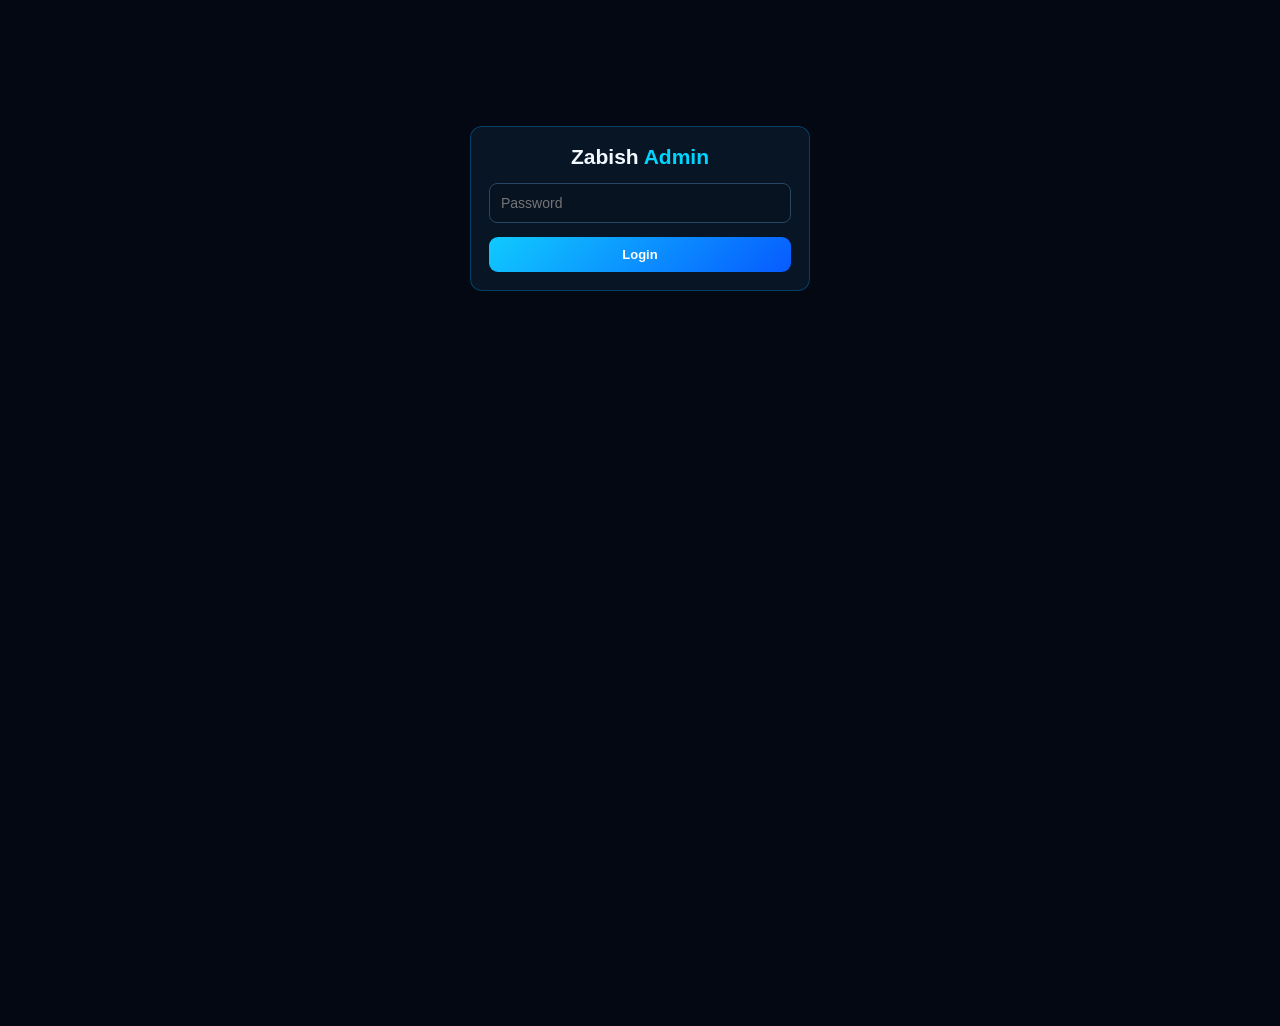
<file: admin.html>
<!DOCTYPE html>
<html lang="en">
<head>
<meta charset="UTF-8">
<meta name="viewport" content="width=device-width, initial-scale=1">
<meta name="robots" content="noindex">
<title>Zabish Admin Panel</title>
<style>
:root{--bg:#030812;--panel:#081525;--panel2:#0a1b2e;--blue:#078bff;--cyan:#00d5ff;--text:#f2f8ff;--muted:#9cb1c9;--border:rgba(0,163,255,.3);--red:#c42b45;--green:#1fb872;--amber:#e8a317}
*{box-sizing:border-box;margin:0;padding:0}
body{background:var(--bg);color:var(--text);font-family:Inter,Arial,sans-serif;font-size:14px;min-height:100vh}
button,input,select,textarea{font:inherit}
button{cursor:pointer}
:focus-visible{outline:2px solid var(--cyan);outline-offset:2px}
.hide{display:none!important}
/* layout */
.side{position:fixed;left:0;top:0;bottom:0;width:240px;background:#02060d;border-right:1px solid var(--border);display:flex;flex-direction:column;padding:20px 14px;z-index:5}
.brand{display:flex;align-items:center;gap:10px;font-weight:700;letter-spacing:3px;font-size:16px;padding:0 8px 22px}
.brand i{width:34px;height:34px;display:grid;place-items:center;border-radius:8px;background:linear-gradient(135deg,#5ceaff,#075bff);color:#00101f;font-style:italic;font-weight:900;font-size:20px;letter-spacing:0}
.brand small{display:block;font-size:9px;letter-spacing:4px;color:var(--cyan)}
.nav button{display:flex;align-items:center;gap:10px;width:100%;text-align:left;background:none;border:0;color:var(--muted);padding:11px 12px;border-radius:9px;margin-bottom:4px;font-weight:600}
.nav button:hover{background:#0a2037;color:#fff}
.nav button.on{background:linear-gradient(90deg,#0a2f5e,#08203c);color:var(--cyan);box-shadow:inset 3px 0 var(--cyan)}
.nav .cnt{margin-left:auto;background:#0a2a52;border-radius:20px;font-size:11px;padding:1px 8px;color:#cfe6ff}
.nav h6{font-size:10px;letter-spacing:2px;color:#5f7794;margin:16px 12px 8px}
.side .foot{margin-top:auto;display:grid;gap:7px}
.main{margin-left:240px;padding:26px 32px 50px}
.head{display:flex;justify-content:space-between;align-items:center;gap:14px;flex-wrap:wrap;margin-bottom:22px}
.head h1{font-size:24px}.head p{color:var(--muted);font-size:13px;margin-top:3px}
/* controls */
.btn{background:linear-gradient(135deg,#10caff,#075bff);color:#fff;border:0;padding:10px 18px;border-radius:9px;font-weight:700;font-size:13px}
.btn:hover{filter:brightness(1.15)}
.btn.ghost{background:#0a2037;border:1px solid var(--border)}
.btn.red{background:var(--red)}
.btn.sm{padding:6px 12px;font-size:12px}
a.btn{text-decoration:none;display:inline-block;text-align:center}
.stats{display:grid;grid-template-columns:repeat(4,1fr);gap:14px;margin-bottom:22px}
.stat{background:var(--panel);border:1px solid var(--border);border-radius:12px;padding:16px}
.stat span{font-size:12px;color:var(--muted)}
.stat b{display:block;font-size:26px;margin-top:6px}
.stat.warn b{color:var(--amber)}
.card{background:var(--panel);border:1px solid var(--border);border-radius:12px;padding:18px}
.tools{display:flex;gap:10px;margin-bottom:14px;flex-wrap:wrap}
.tools input,.tools select{background:#071321;border:1px solid #284661;color:#fff;padding:10px 12px;border-radius:9px}
.tools input{flex:1;min-width:180px}
/* table */
.tw{overflow-x:auto}
table{width:100%;border-collapse:collapse;min-width:680px}
th{text-align:left;font-size:11px;letter-spacing:1px;color:var(--muted);padding:10px;border-bottom:1px solid var(--border);font-weight:600}
td{padding:11px 10px;border-bottom:1px solid #12294400;border-bottom:1px solid #112a44;vertical-align:middle}
tr:hover td{background:#0a1b2e}
.pi{display:flex;align-items:center;gap:12px}
.pi img{width:52px;height:52px;border-radius:8px;object-fit:cover;background:#071321}
.pi b{display:block;font-size:13px}.pi small{color:var(--muted)}
.price b{color:var(--cyan)}.price s{color:#71869d;font-size:11px;margin-left:5px}
.pill{display:inline-block;font-size:11px;padding:2px 9px;border-radius:20px;font-weight:600}
.pill.ok{background:#0c3b2a;color:#4be29c}.pill.low{background:#47330a;color:#ffc24a}.pill.out{background:#4a1220;color:#ff7790}
.pill.off{background:#16283b;color:#9cb1c9}
.pill.disc{background:#0a2a52;color:#7cc4ff;margin-left:6px}
.acts{display:flex;gap:6px}
.empty{text-align:center;color:var(--muted);padding:40px 10px}
/* dashboard */
.two{display:grid;grid-template-columns:1fr 1fr;gap:18px;margin-bottom:22px}
.cat{background:linear-gradient(145deg,#0b2845,#06111e);border:1px solid var(--border);border-radius:14px;padding:22px}
.cat h2{font-size:19px;margin-bottom:4px}.cat p{color:var(--muted);font-size:13px;margin-bottom:16px}
.cat .row{display:flex;gap:26px;margin-bottom:18px}.cat .row b{display:block;font-size:22px}.cat .row span{font-size:12px;color:var(--muted)}
.low-list li{display:flex;justify-content:space-between;padding:9px 0;border-bottom:1px solid #112a44;list-style:none}
/* modal */
dialog{margin:auto;width:min(680px,95vw);max-height:92vh;background:var(--panel);color:var(--text);border:1px solid var(--border);border-radius:14px;padding:0;overflow:auto}
dialog::backdrop{background:#000b}
.mh{display:flex;justify-content:space-between;align-items:center;padding:18px 22px;border-bottom:1px solid var(--border);position:sticky;top:0;background:var(--panel);z-index:1}
.mh h2{font-size:18px}
.x{background:none;border:0;color:#fff;font-size:26px}
.mb{padding:18px 22px}
.grid2{display:grid;grid-template-columns:1fr 1fr;gap:12px}
label{display:block;font-size:12px;color:var(--muted);margin:12px 0 4px}
.mb input,.mb select,.mb textarea{width:100%;background:#071321;border:1px solid #284661;color:#fff;padding:10px;border-radius:8px}
.mb textarea{resize:vertical;min-height:70px}
.chips{display:flex;gap:8px;flex-wrap:wrap}
.chips label{display:flex;align-items:center;gap:6px;margin:0;padding:7px 12px;border:1px solid #284661;border-radius:8px;color:#fff;cursor:pointer}
.chips input{width:auto}
.prev{width:100%;height:190px;object-fit:cover;border-radius:10px;border:1px dashed #284661;background:#071321;margin-top:8px;display:block}
.mf{display:flex;justify-content:flex-end;gap:10px;padding:16px 22px;border-top:1px solid var(--border);position:sticky;bottom:0;background:var(--panel)}
.hgrid{display:grid;grid-template-columns:repeat(auto-fill,minmax(170px,1fr));gap:14px}
.hbox{background:#0a1b2e;border:1px solid #17446a;border-radius:10px;padding:10px;display:grid;gap:8px;align-content:start}
.hbox img,.hn{width:100%;height:110px;object-fit:cover;border-radius:8px;background:#071321}
.hn{display:grid;place-items:center;color:var(--muted);font-size:12px}
.hl{font-weight:600;font-size:13px}.hbox input{font-size:11px;width:100%}
/* login + toast */
.login{max-width:340px;margin:14vh auto;text-align:center}
.login input{width:100%;background:#071321;border:1px solid #284661;color:#fff;padding:11px;border-radius:8px;margin:14px 0}
.toast{position:fixed;bottom:22px;left:50%;transform:translate(-50%,20px);opacity:0;pointer-events:none;background:#0b2944;border:1px solid var(--cyan);padding:11px 18px;border-radius:10px;transition:.25s;font-size:13px;z-index:99}
.toast.show{opacity:1;transform:translate(-50%,0)}
@media(max-width:900px){
 .side{position:static;width:auto;flex-direction:row;flex-wrap:wrap;align-items:center;padding:12px;gap:8px}
 .brand{padding:0 8px 0 0}.nav{display:flex;gap:4px;flex-wrap:wrap}.nav h6{display:none}.nav button{width:auto;margin:0}
 .side .foot{margin:0 0 0 auto;display:flex}
 .main{margin:0;padding:18px 14px 40px}
 .stats,.two,.grid2{grid-template-columns:1fr 1fr}
}
@media(max-width:560px){.stats,.two,.grid2{grid-template-columns:1fr}}
</style>
</head>
<body>

<div class="login card" id="login">
  <h2>Zabish <span style="color:var(--cyan)">Admin</span></h2>
  <input type="password" id="pw" placeholder="Password" autocomplete="current-password" aria-label="Password">
  <button class="btn" id="loginBtn" style="width:100%">Login</button>
</div>

<div id="app" class="hide">
  <aside class="side">
    <div class="brand"><i>Z</i><div>ZABISH<small>ADMIN</small></div></div>
    <nav class="nav" id="nav">
      <button data-v="dash" class="on">▦ Dashboard</button>
      <h6>CATEGORIES</h6>
      <button data-v="beauty">✂ Beauty Tools <span class="cnt" id="c-beauty">0</span></button>
      <button data-v="fashion">👔 Men's Clothing <span class="cnt" id="c-fashion">0</span></button>
      <h6>HOME PAGE</h6>
      <button data-v="home">🖼 Home Pictures</button>
    </nav>
    <div class="foot">
      <a class="btn ghost sm" href="index.html" target="_blank">View Store ↗</a>
      <button class="btn ghost sm" id="exportBtn">Export backup</button>
      <button class="btn ghost sm" id="importBtn">Import backup</button>
      <input type="file" id="importFile" accept=".json" class="hide">
      <button class="btn ghost sm" id="sampleBtn">Load sample products</button>
      <button class="btn red sm" id="logoutBtn">Logout</button>
    </div>
  </aside>
  <main class="main" id="view"></main>
</div>

<dialog id="dlg"><form id="form" method="dialog"></form></dialog>
<div class="toast" id="toast" role="status"></div>

<script>
/* ===== SETTINGS ===== */
const ADMIN_PASSWORD="zabish123";   // apna password yahan badlein
const KEY="zabish_products";        // store page isi key se products parhta hai
const LOW=5;                        // is se kam stock = "Low stock"

const CFG={
 beauty:{label:"Beauty Tools",sub:"Scissors, tweezers, clippers, nippers aur manicure sets",
  types:["Hair Scissors","Tweezers","Nail Clippers","Cuticle Nippers","Manicure Sets","Other"],
  detail:"Material",ph:"e.g. Stainless Steel",sizes:null},
 fashion:{label:"Men's Clothing",sub:"Jackets, hoodies, trousers, shirts aur t-shirts",
  types:["Leather Jackets","Hoodies","Trousers","Shirts","T-Shirts","Other"],
  detail:"Fabric",ph:"e.g. Cotton Blend",sizes:["S","M","L","XL","XXL"]}
};
const U="https://images.unsplash.com/";
const SAMPLE=[
 [1,"Professional Hair Scissors","Stainless Steel",19.99,24.99,"beauty","Hair Scissors","photo-1596462502278-27bfdc403348"],
 [2,"Precision Tweezers Set","Stainless Steel",12.99,16.99,"beauty","Tweezers","photo-1522335789203-aabd1fc54bc9"],
 [3,"Nail Clipper Set","Stainless Steel",14.99,19.99,"beauty","Nail Clippers","photo-1604654894610-df63bc536371"],
 [4,"Cuticle Nipper","Precision Grooming Tool",16.99,21.99,"beauty","Cuticle Nippers","photo-1632345031435-8727f6897d53"],
 [5,"Manicure Tool Set","Grooming Essentials",19.99,26.99,"beauty","Manicure Sets","photo-1610992015732-2449b76344bc"],
 [7,"Men's Leather Jacket","Leather Style",89.99,129.99,"fashion","Leather Jackets","photo-1551028719-00167b16eac5"],
 [8,"Everyday Hoodie","Cotton Blend",39.99,54.99,"fashion","Hoodies","photo-1556821840-3a63f95609a7"],
 [9,"Cargo Trousers","Comfort Fit",34.99,44.99,"fashion","Trousers","photo-1473966968600-fa801b869a1a"],
 [10,"Men's Classic Shirt","Smart Casual",29.99,44.99,"fashion","Shirts","photo-1603252109303-2751441dd157"],
 [12,"Essential T-Shirt","Cotton Style",19.99,24.99,"fashion","T-Shirts","photo-1521572163474-6864f9cf17ab"]
].map(a=>({id:a[0],name:a[1],material:a[2],price:a[3],old:a[4],cat:a[5],type:a[6],stock:20,desc:"",sizes:a[5]==="fashion"?["M","L","XL"]:[],color:"",image:`${U}${a[7]}?auto=format&fit=crop&w=600&q=85`}));

const $=id=>document.getElementById(id);
const esc=s=>String(s??"").replace(/[&<>"]/g,c=>({"&":"&amp;","<":"&lt;",">":"&gt;",'"':"&quot;"}[c]));
const money=n=>"$"+Number(n).toFixed(2);
let products=[],view="dash",img="";

/* ===== STORAGE ===== */
function load(){try{const s=JSON.parse(localStorage.getItem(KEY));products=Array.isArray(s)?s:[]}catch(e){products=[]}}
function save(){try{localStorage.setItem(KEY,JSON.stringify(products));return true}catch(e){toast("Storage full! Chhoti pictures use karein ya purane products delete karein.");return false}}
function toast(m){const t=$("toast");t.textContent=m;t.classList.add("show");clearTimeout(toast.t);toast.t=setTimeout(()=>t.classList.remove("show"),2800)}

/* ===== LOGIN ===== */
function enter(){$("login").classList.add("hide");$("app").classList.remove("hide");load();go("dash")}

$("loginBtn").onclick=()=>{if($("pw").value===ADMIN_PASSWORD){sessionStorage.setItem("zabish_admin","1");enter()}else toast("Wrong password")};
$("pw").onkeydown=e=>{if(e.key==="Enter")$("loginBtn").click()};
$("logoutBtn").onclick=()=>{sessionStorage.removeItem("zabish_admin");location.reload()};

/* ===== NAV ===== */
function go(v){
 view=v;
 document.querySelectorAll("#nav button").forEach(b=>b.classList.toggle("on",b.dataset.v===v));
 $("c-beauty").textContent=products.filter(p=>p.cat==="beauty").length;
 $("c-fashion").textContent=products.filter(p=>p.cat==="fashion").length;
 v==="dash"?renderDash():v==="home"?renderHome():renderCat(v);
}
$("nav").onclick=e=>{const b=e.target.closest("button[data-v]");if(b)go(b.dataset.v)};

/* ===== HELPERS ===== */
const inCat=c=>products.filter(p=>p.cat===c);
const stk=n=>n<=0?'<span class="pill out">Out of stock</span>':n<=LOW?`<span class="pill low">Low · ${n}</span>`:`<span class="pill ok">${n} in stock</span>`;
const off=p=>p.old>p.price?Math.round((1-p.price/p.old)*100):0;
function stats(c){const l=inCat(c);return{n:l.length,units:l.reduce((s,p)=>s+(+p.stock||0),0),low:l.filter(p=>(+p.stock||0)<=LOW).length,avg:l.length?l.reduce((s,p)=>s+p.price,0)/l.length:0}}

/* ===== DASHBOARD ===== */
function renderDash(){
 const low=products.filter(p=>(+p.stock||0)<=LOW);
 $("view").innerHTML=`
 <div class="head"><div><h1>Dashboard</h1><p>Aapke store ka overview</p></div></div>
 <div class="two">${["beauty","fashion"].map(c=>{const s=stats(c);return`
  <div class="cat"><h2>${CFG[c].label}</h2><p>${CFG[c].sub}</p>
   <div class="row"><div><b>${s.n}</b><span>Products</span></div><div><b>${s.units}</b><span>Units in stock</span></div><div><b>${s.low}</b><span>Low stock</span></div></div>
   <button class="btn" data-open="${c}">Manage ${CFG[c].label} →</button></div>`}).join("")}</div>
 <div class="card"><h2 style="font-size:16px;margin-bottom:8px">Low / out of stock</h2>
  ${low.length?`<ul class="low-list">${low.map(p=>`<li><span>${esc(p.name)} <small style="color:var(--muted)">· ${CFG[p.cat]?.label||""}</small></span>${stk(+p.stock||0)}</li>`).join("")}</ul>`:'<p class="empty">Sab products ka stock theek hai ✓</p>'}</div>`;
}
$("view").onclick=e=>{
 const o=e.target.closest("[data-open]");if(o)return go(o.dataset.open);
 const ed=e.target.closest("[data-edit]");if(ed)return openForm(view,Number(ed.dataset.edit));
 const del=e.target.closest("[data-del]");
 if(del&&confirm("Is product ko delete karna hai?")){products=products.filter(p=>p.id!==Number(del.dataset.del));save();go(view);toast("Product deleted")}
 if(e.target.closest("#addBtn"))openForm(view);
};

/* ===== CATEGORY PAGE ===== */
let q="",tf="all";
function renderCat(c){
 const k=CFG[c],s=stats(c);q="";tf="all";
 $("view").innerHTML=`
 <div class="head"><div><h1>${k.label}</h1><p>${k.sub}</p></div><button class="btn" id="addBtn">+ Add ${c==="beauty"?"beauty product":"clothing item"}</button></div>
 <div class="stats">
  <div class="stat"><span>Total products</span><b>${s.n}</b></div>
  <div class="stat"><span>Units in stock</span><b>${s.units}</b></div>
  <div class="stat ${s.low?"warn":""}"><span>Low / out of stock</span><b>${s.low}</b></div>
  <div class="stat"><span>Average price</span><b>${money(s.avg)}</b></div></div>
 <div class="card"><div class="tools">
  <input id="q" placeholder="Search ${k.label.toLowerCase()}..." aria-label="Search">
  <select id="tf" aria-label="Type"><option value="all">All types</option>${k.types.map(t=>`<option>${t}</option>`).join("")}</select></div>
  <div class="tw"><table><thead><tr><th>PRODUCT</th><th>${k.detail.toUpperCase()}</th><th>PRICE</th><th>STOCK</th><th></th></tr></thead><tbody id="tb"></tbody></table></div></div>`;
 $("q").oninput=e=>{q=e.target.value.toLowerCase();rows(c)};
 $("tf").onchange=e=>{tf=e.target.value;rows(c)};
 rows(c);
}
function rows(c){
 const l=inCat(c).filter(p=>(tf==="all"||p.type===tf)&&(p.name+" "+(p.material||"")+" "+(p.type||"")).toLowerCase().includes(q));
 $("tb").innerHTML=l.length?l.map(p=>`<tr>
  <td><div class="pi"><img src="${esc(p.image)}" alt=""><div><b>${esc(p.name)}</b><small>${esc(p.type||"")}${p.sizes?.length?" · "+p.sizes.join(", "):""}${p.color?" · "+esc(p.color):""}</small></div></div></td>
  <td>${esc(p.material)}</td>
  <td class="price"><b>${money(p.price)}</b>${p.old>p.price?`<s>${money(p.old)}</s><span class="pill disc">-${off(p)}%</span>`:""}</td>
  <td>${stk(+p.stock||0)}</td>
  <td><div class="acts"><button class="btn sm" data-edit="${p.id}">Edit</button><button class="btn sm red" data-del="${p.id}">Delete</button></div></td></tr>`).join("")
  :`<tr><td colspan="5" class="empty">Koi product nahi mila. Upar "Add" button se naya product shamil karein.</td></tr>`;
}

/* ===== ADD / EDIT FORM ===== */
function openForm(c,id){
 const k=CFG[c],p=id?products.find(x=>x.id===id):{};
 img=p.image||"";
 $("form").innerHTML=`
 <div class="mh"><h2>${id?"Edit":"Add"} ${c==="beauty"?"beauty product":"clothing item"}</h2><button class="x" type="button" id="xBtn" aria-label="Close">×</button></div>
 <div class="mb">
  <input type="hidden" id="f-id" value="${id||""}">
  <label for="f-name">Product name</label><input id="f-name" required value="${esc(p.name)}" placeholder="${c==="beauty"?"e.g. Professional Hair Scissors":"e.g. Men's Leather Jacket"}">
  <div class="grid2">
   <div><label for="f-type">Type</label><select id="f-type">${k.types.map(t=>`<option ${p.type===t?"selected":""}>${t}</option>`).join("")}</select></div>
   <div><label for="f-mat">${k.detail}</label><input id="f-mat" value="${esc(p.material)}" placeholder="${k.ph}"></div>
   <div><label for="f-price">Price ($)</label><input id="f-price" type="number" step="0.01" min="0" required value="${p.price??""}"></div>
   <div><label for="f-old">Old price ($) <small>(discount ke liye)</small></label><input id="f-old" type="number" step="0.01" min="0" value="${p.old??""}"></div>
   <div><label for="f-stock">Stock quantity</label><input id="f-stock" type="number" min="0" required value="${p.stock??10}"></div>
   ${k.sizes?`<div><label for="f-color">Color</label><input id="f-color" value="${esc(p.color)}" placeholder="e.g. Black"></div>`:""}
  </div>
  ${k.sizes?`<label>Available sizes</label><div class="chips">${k.sizes.map(z=>`<label><input type="checkbox" name="sz" value="${z}" ${(p.sizes||[]).includes(z)?"checked":""}>${z}</label>`).join("")}</div>`:""}
  <label for="f-desc">Description</label><textarea id="f-desc" placeholder="Short product details...">${esc(p.desc)}</textarea>
  <label for="f-file">Product picture (upload)</label><input id="f-file" type="file" accept="image/*">
  <label for="f-url">...ya image link (URL)</label><input id="f-url" value="${p.image&&!p.image.startsWith("data:")?esc(p.image):""}" placeholder="https://...">
  <img class="prev" id="prev" alt="Preview" ${img?`src="${esc(img)}"`:'style="visibility:hidden"'}>
 </div>
 <div class="mf"><button class="btn ghost" type="button" id="cancelBtn">Cancel</button><button class="btn" type="submit">${id?"Update product":"Save product"}</button></div>`;
 $("xBtn").onclick=$("cancelBtn").onclick=()=>$("dlg").close();
 $("f-file").onchange=e=>resize(e.target.files[0]);
 $("f-url").oninput=e=>{const v=e.target.value.trim();if(v){setImg(v);$("f-file").value=""}};
 $("form").onsubmit=ev=>{ev.preventDefault();submit(c)};
 $("dlg").showModal();
}
function setImg(s){img=s;const p=$("prev");p.src=s||"";p.style.visibility=s?"visible":"hidden"}
function resize(f){
 if(!f)return;const r=new FileReader();
 r.onload=()=>{const im=new Image();im.onload=()=>{
  const s=Math.min(1,700/Math.max(im.width,im.height)),cv=document.createElement("canvas");
  cv.width=im.width*s;cv.height=im.height*s;cv.getContext("2d").drawImage(im,0,0,cv.width,cv.height);
  setImg(cv.toDataURL("image/jpeg",.8));$("f-url").value="";
 };im.src=r.result};r.readAsDataURL(f);
}
function submit(c){
 if(!img){toast("Pehle product ki picture add karein");return}
 const price=parseFloat($("f-price").value),old=parseFloat($("f-old").value);
 const d={cat:c,name:$("f-name").value.trim(),type:$("f-type").value,material:$("f-mat").value.trim(),
  price,old:isNaN(old)?price:old,stock:parseInt($("f-stock").value)||0,desc:$("f-desc").value.trim(),
  sizes:[...document.querySelectorAll('input[name="sz"]:checked')].map(x=>x.value),
  color:$("f-color")?$("f-color").value.trim():"",image:img};
 const id=Number($("f-id").value),bk=JSON.stringify(products);
 id?products=products.map(p=>p.id===id?{...p,...d}:p):products.push({id:Date.now(),...d});
 if(save()){$("dlg").close();toast(id?"Product updated":"Product added");go(c)}else products=JSON.parse(bk);
}

/* ===== HOME PICTURES (hero + category boxes) ===== */
const HOMEKEY="zabish_home";
const TILES={
 beauty:[["hair scissors","Hair Scissors"],["tweezers","Tweezers"],["nail clippers","Nail Clippers"],["cuticle nippers","Cuticle Tools"],["manicure set","Manicure Sets"]],
 fashion:[["leather jacket","Leather Jackets"],["hoodie","Hoodies"],["trousers","Trousers"],["shirt","Shirts"],["t shirt","T-Shirts"]]
};
function getHome(){try{return JSON.parse(localStorage.getItem(HOMEKEY))||{}}catch(e){return{}}}
function setHome(h){try{localStorage.setItem(HOMEKEY,JSON.stringify(h));return true}catch(e){toast("Storage full! Chhoti pictures use karein.");return false}}
function shrink(file,max,cb){
 const r=new FileReader();
 r.onload=()=>{const im=new Image();im.onload=()=>{
  const s=Math.min(1,max/Math.max(im.width,im.height)),cv=document.createElement("canvas");
  cv.width=im.width*s;cv.height=im.height*s;cv.getContext("2d").drawImage(im,0,0,cv.width,cv.height);
  cb(cv.toDataURL("image/jpeg",.8));
 };im.src=r.result};r.readAsDataURL(file);
}
function renderHome(){
 const h=getHome();
 const box=(k,l)=>`<div class="hbox"><div class="hl">${l}</div>${h[k]?`<img src="${esc(h[k])}" alt="">`:'<div class="hn">Default picture</div>'}
  <input type="file" accept="image/*" data-hk="${k}" aria-label="${l} picture"><button class="btn ghost sm" data-hr="${k}">Reset to default</button></div>`;
 $("view").innerHTML=`
 <div class="head"><div><h1>Home Pictures</h1><p>Home page ke upar wale banner aur category boxes ki pictures yahan se badlein</p></div></div>
 <div class="card"><h2>Hero banner (sab se upar)</h2><div class="hgrid">${box("hero-beauty","Beauty Tools banner")}${box("hero-fashion","Men's Clothing banner")}</div></div>
 <div class="card"><h2>Beauty Tools boxes</h2><div class="hgrid">${TILES.beauty.map(t=>box(t[0],t[1])).join("")}</div></div>
 <div class="card"><h2>Men's Clothing boxes</h2><div class="hgrid">${TILES.fashion.map(t=>box(t[0],t[1])).join("")}</div></div>`;
 $("view").querySelectorAll("[data-hk]").forEach(inp=>inp.onchange=()=>{
  const f=inp.files[0];if(!f)return;const k=inp.dataset.hk;
  shrink(f,k.startsWith("hero")?1000:400,d=>{const x=getHome();x[k]=d;if(setHome(x)){toast("Picture saved");renderHome()}});
 });
 $("view").querySelectorAll("[data-hr]").forEach(b=>b.onclick=()=>{const x=getHome();delete x[b.dataset.hr];setHome(x);toast("Default picture wapas aa gayi");renderHome()});
}

/* ===== BACKUP / SAMPLE ===== */
$("exportBtn").onclick=()=>{const a=document.createElement("a");a.href=URL.createObjectURL(new Blob([JSON.stringify(products)],{type:"application/json"}));a.download="zabish-products-backup.json";a.click()};
$("importBtn").onclick=()=>$("importFile").click();
$("importFile").onchange=e=>{const f=e.target.files[0];if(!f)return;const r=new FileReader();
 r.onload=()=>{try{const d=JSON.parse(r.result);if(!Array.isArray(d))throw 0;products=d;save();go(view);toast("Backup imported")}catch(x){toast("Invalid backup file")}};
 r.readAsText(f);e.target.value=""};
$("sampleBtn").onclick=()=>{
 if(products.length&&!confirm("Sample products aapki list mein add ho jayenge. Continue?"))return;
 const ids=new Set(products.map(p=>p.id));SAMPLE.forEach(p=>{if(!ids.has(p.id))products.push(p)});
 save();go(view);toast("Sample products loaded");
};
/* ===== AUTO LOGIN (sab functions ban jane ke baad) ===== */
if(sessionStorage.getItem("zabish_admin")==="1")enter();
</script>
</body>
</html>
</file>
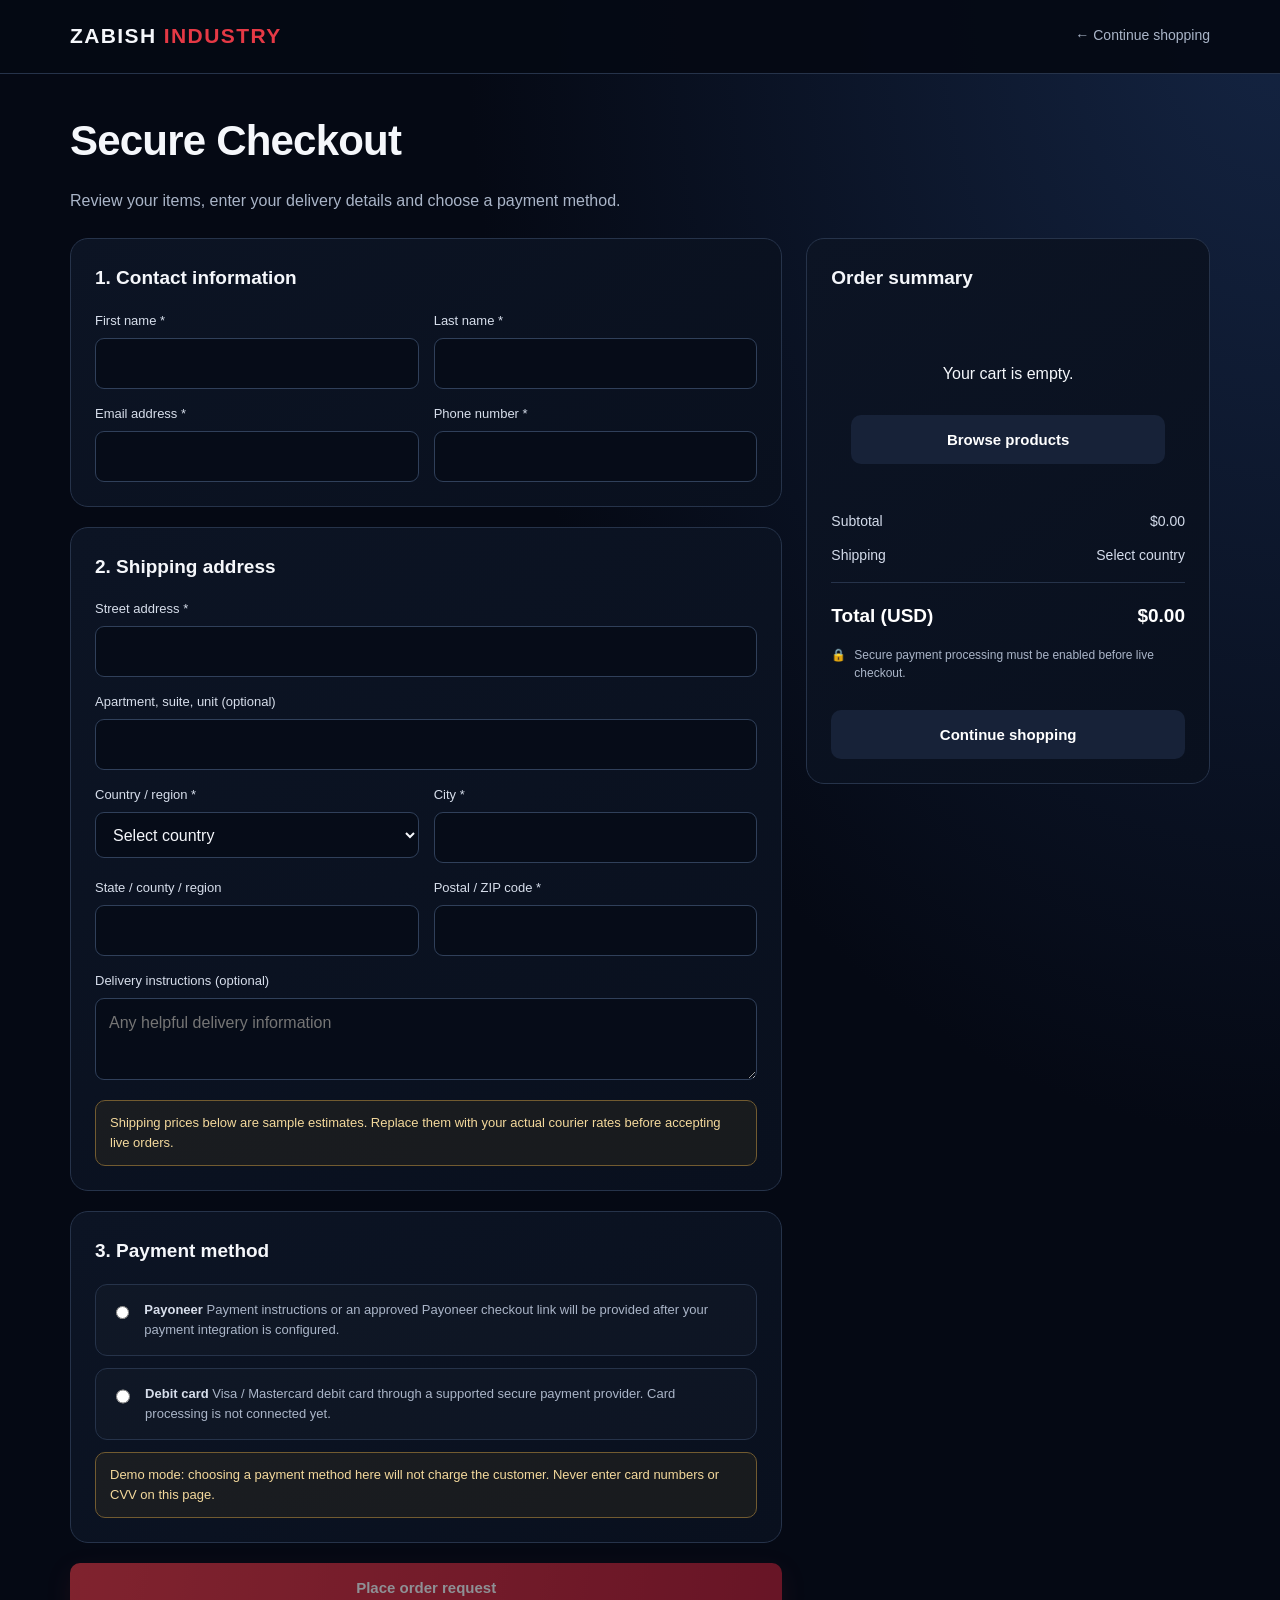
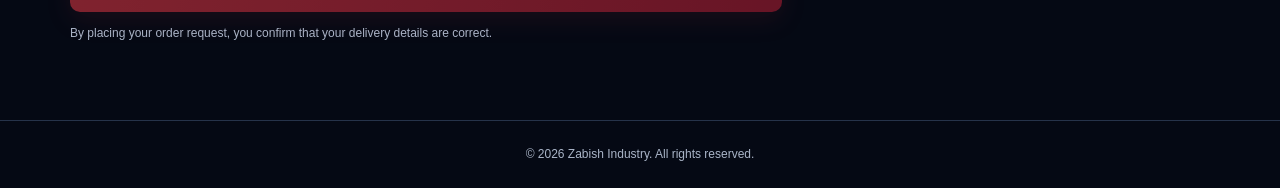
<file: checkout.html>
<!DOCTYPE html>
<html lang="en">
<head>
  <meta charset="UTF-8">
  <meta name="viewport" content="width=device-width, initial-scale=1.0">
  <meta name="theme-color" content="#050914">
  <title>Secure Checkout | Zabish Industry</title>
  <meta name="description" content="Checkout at Zabish Industry. Review your order and delivery details.">

  <style>
    :root {
      --bg: #050914;
      --panel: #0c1424;
      --panel2: #101c30;
      --text: #f5f7fb;
      --muted: #aab5c8;
      --accent: #e53945;
      --border: #26334a;
      --success: #39d98a;
    }

    * { box-sizing: border-box; }

    body {
      margin: 0;
      background:
        radial-gradient(ellipse at top right, #142442 0, transparent 45%),
        var(--bg);
      color: var(--text);
      font-family: Arial, Helvetica, sans-serif;
      line-height: 1.55;
    }

    a { color: inherit; text-decoration: none; }

    header {
      border-bottom: 1px solid var(--border);
      background: rgba(5, 9, 20, .94);
    }

    .header-inner {
      max-width: 1180px;
      margin: auto;
      padding: 20px;
      display: flex;
      align-items: center;
      justify-content: space-between;
      gap: 15px;
    }

    .brand {
      font-size: 21px;
      font-weight: 900;
      letter-spacing: 1.4px;
    }

    .brand span { color: var(--accent); }

    .back-link { color: var(--muted); font-size: 14px; }

    .container {
      max-width: 1180px;
      margin: auto;
      padding: 34px 20px 65px;
    }

    .intro { margin-bottom: 25px; }

    .intro h1 {
      margin: 0 0 6px;
      font-size: clamp(28px, 5vw, 42px);
      letter-spacing: -.8px;
    }

    .intro p, .muted { color: var(--muted); }

    .layout {
      display: grid;
      grid-template-columns: minmax(0, 1.5fr) minmax(300px, .85fr);
      gap: 24px;
      align-items: start;
    }

    .panel {
      background: linear-gradient(145deg, var(--panel), #09101e);
      border: 1px solid var(--border);
      border-radius: 18px;
      padding: 24px;
      margin-bottom: 20px;
      min-width: 0;
    }

    .panel h2 {
      font-size: 19px;
      margin: 0 0 18px;
    }

    .fields {
      display: grid;
      grid-template-columns: repeat(2, minmax(0, 1fr));
      gap: 15px;
    }

    .field { min-width: 0; }
    .full { grid-column: 1 / -1; }

    label {
      display: block;
      font-size: 13px;
      color: #d7deeb;
      margin-bottom: 7px;
    }

    input, select, textarea {
      width: 100%;
      min-height: 46px;
      padding: 12px 13px;
      background: #060c18;
      border: 1px solid #30405a;
      color: var(--text);
      border-radius: 9px;
      font: inherit;
      outline: none;
    }

    textarea { resize: vertical; min-height: 82px; }

    input:focus, select:focus, textarea:focus {
      border-color: #ed4751;
      box-shadow: 0 0 0 3px rgba(229, 57, 69, .12);
    }

    .payment-option {
      display: flex;
      align-items: flex-start;
      gap: 12px;
      padding: 15px;
      border: 1px solid var(--border);
      border-radius: 12px;
      margin-bottom: 12px;
      cursor: pointer;
      background: rgba(255,255,255,.015);
    }

    .payment-option:has(input:checked) {
      border-color: var(--accent);
      background: rgba(229, 57, 69, .07);
    }

    .payment-option input {
      width: 17px;
      min-height: 17px;
      margin-top: 4px;
      accent-color: var(--accent);
    }

    .payment-title { font-weight: 700; }
    .payment-desc { font-size: 13px; color: var(--muted); margin-top: 3px; }

    .notice {
      padding: 12px 14px;
      border: 1px solid #725b30;
      background: rgba(179, 130, 31, .09);
      color: #f4d99c;
      border-radius: 10px;
      font-size: 13px;
      margin-top: 12px;
    }

    .order-item {
      display: grid;
      grid-template-columns: 76px minmax(0, 1fr);
      gap: 13px;
      padding-bottom: 17px;
      margin-bottom: 17px;
      border-bottom: 1px solid var(--border);
    }

    .order-item img {
      width: 76px;
      height: 88px;
      object-fit: cover;
      background: #172238;
      border-radius: 10px;
    }

    .item-name { font-weight: 700; overflow-wrap: anywhere; }
    .item-meta { color: var(--muted); font-size: 13px; }
    .item-price { margin-top: 5px; font-weight: 700; }

    .summary-line {
      display: flex;
      justify-content: space-between;
      gap: 15px;
      margin: 12px 0;
      color: #d4dceb;
      font-size: 14px;
    }

    .summary-line span:last-child {
      text-align: right;
      overflow-wrap: anywhere;
    }

    .total {
      border-top: 1px solid var(--border);
      margin-top: 16px;
      padding-top: 18px;
      font-size: 19px;
      font-weight: 800;
      color: white;
    }

    .secure-note {
      display: flex;
      gap: 8px;
      color: var(--muted);
      font-size: 12px;
      margin: 15px 0;
    }

    .primary-btn, .secondary-btn {
      display: inline-flex;
      align-items: center;
      justify-content: center;
      width: 100%;
      min-height: 49px;
      border: 0;
      border-radius: 10px;
      padding: 13px 18px;
      font-size: 15px;
      font-weight: 800;
      cursor: pointer;
      text-align: center;
    }

    .primary-btn {
      background: linear-gradient(100deg, #e53945, #b91f35);
      color: white;
      box-shadow: 0 8px 25px rgba(229,57,69,.16);
    }

    .primary-btn:hover { filter: brightness(1.1); }
    .secondary-btn { background: #172238; color: white; margin-top: 12px; }
    .primary-btn:disabled { opacity: .55; cursor: not-allowed; }

    .empty {
      text-align: center;
      padding: 35px 20px;
    }

    .confirmation {
      display: none;
      border: 1px solid #247c54;
      background: rgba(57,217,138,.07);
      border-radius: 16px;
      padding: 25px;
      margin-bottom: 24px;
    }

    .confirmation h2 { color: var(--success); margin-top: 0; }
    .order-id { font-size: 20px; font-weight: 800; overflow-wrap: anywhere; }

    footer {
      border-top: 1px solid var(--border);
      padding: 24px 20px;
      text-align: center;
      color: var(--muted);
      font-size: 12px;
    }

    @media (max-width: 820px) {
      .layout { grid-template-columns: 1fr; }
      .summary-column { order: -1; }
    }

    @media (max-width: 520px) {
      .container { padding: 24px 13px 45px; }
      .panel { padding: 17px; }
      .fields { grid-template-columns: 1fr; }
      .full { grid-column: auto; }
      .header-inner { padding: 16px 13px; }
      .brand { font-size: 17px; }
    }
  </style>
</head>

<body>
  <header>
    <div class="header-inner">
      <a class="brand" href="index.html">ZABISH <span>INDUSTRY</span></a>
      <a class="back-link" href="index.html">← Continue shopping</a>
    </div>
  </header>

  <main class="container">
    <div class="intro">
      <h1>Secure Checkout</h1>
      <p>Review your items, enter your delivery details and choose a payment method.</p>
    </div>

    <section class="confirmation" id="confirmation" aria-live="polite">
      <h2>Order request received</h2>
      <p>Your order request has been created in this browser.</p>
      <div class="order-id" id="confirmationId"></div>
      <p id="confirmationPayment"></p>
      <p class="muted">
        Demo mode: no payment was taken and this order has not been sent to the store.
        Contact the store to confirm fulfilment.
      </p>
      <button class="secondary-btn" type="button" onclick="window.location.href='index.html'">
        Return to shop
      </button>
    </section>

    <div class="layout" id="checkoutLayout">
      <div>
        <form id="checkoutForm">
          <section class="panel">
            <h2>1. Contact information</h2>
            <div class="fields">
              <div class="field">
                <label for="firstName">First name *</label>
                <input id="firstName" name="firstName" autocomplete="given-name" required maxlength="80">
              </div>
              <div class="field">
                <label for="lastName">Last name *</label>
                <input id="lastName" name="lastName" autocomplete="family-name" required maxlength="80">
              </div>
              <div class="field">
                <label for="email">Email address *</label>
                <input id="email" name="email" type="email" autocomplete="email" required maxlength="160">
              </div>
              <div class="field">
                <label for="phone">Phone number *</label>
                <input id="phone" name="phone" type="tel" autocomplete="tel" required maxlength="35">
              </div>
            </div>
          </section>

          <section class="panel">
            <h2>2. Shipping address</h2>
            <div class="fields">
              <div class="field full">
                <label for="address1">Street address *</label>
                <input id="address1" name="address1" autocomplete="address-line1" required maxlength="180">
              </div>
              <div class="field full">
                <label for="address2">Apartment, suite, unit (optional)</label>
                <input id="address2" name="address2" autocomplete="address-line2" maxlength="180">
              </div>
              <div class="field">
                <label for="country">Country / region *</label>
                <select id="country" name="country" autocomplete="country-name" required>
                  <option value="">Select country</option>
                  <option value="GB">United Kingdom</option>
                  <option value="DE">Germany</option>
                  <option value="US">United States</option>
                  <option value="CA">Canada</option>
                  <option value="AU">Australia</option>
                  <option value="FR">France</option>
                  <option value="IT">Italy</option>
                  <option value="ES">Spain</option>
                  <option value="NL">Netherlands</option>
                  <option value="AE">United Arab Emirates</option>
                  <option value="PK">Pakistan</option>
                  <option value="OTHER">Other country</option>
                </select>
              </div>
              <div class="field">
                <label for="city">City *</label>
                <input id="city" name="city" autocomplete="address-level2" required maxlength="100">
              </div>
              <div class="field">
                <label for="region">State / county / region</label>
                <input id="region" name="region" autocomplete="address-level1" maxlength="100">
              </div>
              <div class="field">
                <label for="postal">Postal / ZIP code *</label>
                <input id="postal" name="postal" autocomplete="postal-code" required maxlength="20">
              </div>
              <div class="field full">
                <label for="deliveryNotes">Delivery instructions (optional)</label>
                <textarea id="deliveryNotes" name="deliveryNotes" maxlength="500"
                  placeholder="Any helpful delivery information"></textarea>
              </div>
            </div>
            <div class="notice">
              Shipping prices below are sample estimates. Replace them with your actual courier rates
              before accepting live orders.
            </div>
          </section>

          <section class="panel">
            <h2>3. Payment method</h2>

            <label class="payment-option">
              <input type="radio" name="payment" value="payoneer" required>
              <span>
                <span class="payment-title">Payoneer</span>
                <span class="payment-desc">
                  Payment instructions or an approved Payoneer checkout link will be provided
                  after your payment integration is configured.
                </span>
              </span>
            </label>

            <label class="payment-option">
              <input type="radio" name="payment" value="debit">
              <span>
                <span class="payment-title">Debit card</span>
                <span class="payment-desc">
                  Visa / Mastercard debit card through a supported secure payment provider.
                  Card processing is not connected yet.
                </span>
              </span>
            </label>

            <div class="notice" id="paymentNotice" aria-live="polite">
              Demo mode: choosing a payment method here will not charge the customer.
              Never enter card numbers or CVV on this page.
            </div>
          </section>

          <button class="primary-btn" id="placeOrder" type="submit">
            Place order request
          </button>
          <p class="muted" style="font-size:12px">
            By placing your order request, you confirm that your delivery details are correct.
          </p>
        </form>
      </div>

      <aside class="summary-column">
        <section class="panel">
          <h2>Order summary</h2>
          <div id="orderItems"></div>

          <div class="summary-line">
            <span>Subtotal</span><span id="subtotal">$0.00</span>
          </div>
          <div class="summary-line">
            <span>Shipping</span><span id="shipping">$0.00</span>
          </div>
          <div class="summary-line total">
            <span>Total (USD)</span><span id="total">$0.00</span>
          </div>
          <div class="secure-note">
            <span>🔒</span>
            <span>Secure payment processing must be enabled before live checkout.</span>
          </div>
          <a class="secondary-btn" href="index.html">Continue shopping</a>
        </section>
      </aside>
    </div>
  </main>

  <footer>
    © <span id="year"></span> Zabish Industry. All rights reserved.
  </footer>

  <script>
    "use strict";

    const CART_KEY = "zabish_cart";
    const CATALOG_KEY = "zabish_product_catalog";
    const SELECTED_KEY = "zabish_selected_product";
    const ORDERS_KEY = "zabish_demo_orders";

    // SAMPLE SHIPPING RATES ONLY — update these with real courier quotes.
    const SHIPPING_RATES = {
      GB: 9.99,
      DE: 12.99,
      US: 19.99,
      CA: 19.99,
      AU: 24.99,
      FR: 12.99,
      IT: 14.99,
      ES: 14.99,
      NL: 12.99,
      AE: 17.99,
      PK: 5.99,
      OTHER: 24.99
    };

    const money = amount => new Intl.NumberFormat("en-US", {
      style: "currency",
      currency: "USD"
    }).format(Number(amount) || 0);

    function readJSON(key, fallback) {
      try {
        const raw = localStorage.getItem(key);
        return raw ? JSON.parse(raw) : fallback;
      } catch {
        return fallback;
      }
    }

    function productId(p) {
      return String(p?.id ?? p?.productId ?? "");
    }

    function productName(p) {
      return p?.name ?? p?.title ?? p?.productName ?? "Product";
    }

    function productImage(p) {
      return p?.imageUrl ?? p?.image ?? p?.thumbnail ?? "";
    }

    function productPrice(p) {
      const price = Number(p?.price ?? p?.salePrice ?? p?.amount ?? 0);
      return Number.isFinite(price) && price >= 0 ? price : 0;
    }

    function productQuantity(p) {
      const quantity = Number(p?.quantity ?? p?.qty ?? 1);
      return Number.isInteger(quantity) && quantity > 0
        ? Math.min(quantity, 99)
        : 1;
    }

    function getCart() {
      let cart = readJSON(CART_KEY, []);
      if (!Array.isArray(cart)) cart = [];

      // Support a cart stored as { items: [...] } too.
      if (!Array.isArray(cart) && Array.isArray(cart.items)) {
        cart = cart.items;
      }

      return cart.filter(item => item && typeof item === "object").map(item => ({
        ...item,
        id: productId(item),
        name: productName(item),
        imageUrl: productImage(item),
        price: productPrice(item),
        quantity: productQuantity(item)
      }));
    }

    function getSelectedProduct() {
      const selected = readJSON(SELECTED_KEY, null);
      const catalog = readJSON(CATALOG_KEY, []);
      if (!selected) return null;

      const id = productId(selected);
      if (Array.isArray(catalog)) {
        const match = catalog.find(p => productId(p) === id);
        if (match) return {
          ...match,
          id: productId(match),
          name: productName(match),
          imageUrl: productImage(match),
          price: productPrice(match),
          quantity: 1
        };
      }

      return {
        ...selected,
        id,
        name: productName(selected),
        imageUrl: productImage(selected),
        price: productPrice(selected),
        quantity: 1
      };
    }

    let cart = getCart();

    // If the cart is empty, allow checkout for the selected product.
    if (!cart.length) {
      const selected = getSelectedProduct();
      if (selected) cart = [selected];
    }

    const countrySelect = document.getElementById("country");
    const form = document.getElementById("checkoutForm");
    const notice = document.getElementById("paymentNotice");
    const placeOrderButton = document.getElementById("placeOrder");

    function totals() {
      const subtotal = cart.reduce((sum, item) =>
        sum + item.price * item.quantity, 0);

      const country = countrySelect.value;
      const shipping = cart.length
        ? (SHIPPING_RATES[country] ?? SHIPPING_RATES.OTHER)
        : 0;

      return { subtotal, shipping, total: subtotal + shipping };
    }

    function renderSummary() {
      const itemsEl = document.getElementById("orderItems");

      if (!cart.length) {
        itemsEl.innerHTML = `
          <div class="empty">
            <p>Your cart is empty.</p>
            <a class="secondary-btn" href="index.html">Browse products</a>
          </div>`;
        placeOrderButton.disabled = true;
      } else {
        placeOrderButton.disabled = false;
        itemsEl.innerHTML = cart.map(item => {
          const image = item.imageUrl
            ? `<img src="${escapeAttr(item.imageUrl)}" alt="${escapeAttr(item.name)}">`
            : `<div style="width:76px;height:88px;border-radius:10px;background:#172238;display:grid;place-items:center">Item</div>`;

          return `
            <div class="order-item">
              ${image}
              <div>
                <div class="item-name">${escapeHTML(item.name)}</div>
                <div class="item-meta">Quantity: ${item.quantity}</div>
                <div class="item-price">${money(item.price * item.quantity)}</div>
              </div>
            </div>`;
        }).join("");
      }

      const t = totals();
      document.getElementById("subtotal").textContent = money(t.subtotal);
      document.getElementById("shipping").textContent =
        countrySelect.value ? money(t.shipping) : "Select country";
      document.getElementById("total").textContent = money(t.total);
    }

    function escapeHTML(value) {
      return String(value).replace(/[&<>"']/g, ch => ({
        "&": "&amp;",
        "<": "&lt;",
        ">": "&gt;",
        '"': "&quot;",
        "'": "&#39;"
      })[ch]);
    }

    function escapeAttr(value) {
      return escapeHTML(value);
    }

    countrySelect.addEventListener("change", renderSummary);

    document.querySelectorAll('input[name="payment"]').forEach(radio => {
      radio.addEventListener("change", () => {
        if (radio.value === "payoneer" && radio.checked) {
          notice.textContent =
            "Payoneer is selected, but payment is not connected. A valid approved payment integration is required to collect money.";
        } else if (radio.value === "debit" && radio.checked) {
          notice.textContent =
            "Debit card is selected, but card processing is not connected. Do not collect card numbers or CVV in this form.";
        }
      });
    });

    form.addEventListener("submit", event => {
      event.preventDefault();

      if (!cart.length) {
        alert("Your cart is empty. Please choose a product first.");
        return;
      }

      if (!form.reportValidity()) return;

      const selectedPayment = form.querySelector('input[name="payment"]:checked');
      if (!selectedPayment) {
        alert("Please choose Payoneer or Debit card.");
        return;
      }

      const formData = new FormData(form);
      const t = totals();

      // DEMO ONLY: this is not a production order database.
      // Do not treat this browser-side record as a verified paid order.
      const order = {
        id: "ZBI-" + Date.now().toString(36).toUpperCase(),
        createdAt: new Date().toISOString(),
        currency: "USD",
        status: "PENDING_PAYMENT_DEMO",
        paymentMethod: selectedPayment.value,
        customer: {
          firstName: formData.get("firstName"),
          lastName: formData.get("lastName"),
          email: formData.get("email"),
          phone: formData.get("phone")
        },
        shippingAddress: {
          address1: formData.get("address1"),
          address2: formData.get("address2"),
          country: formData.get("country"),
          city: formData.get("city"),
          region: formData.get("region"),
          postal: formData.get("postal"),
          deliveryNotes: formData.get("deliveryNotes")
        },
        items: cart.map(item => ({
          id: item.id,
          name: item.name,
          imageUrl: item.imageUrl,
          quantity: item.quantity,
          unitPrice: item.price,
          lineTotal: item.price * item.quantity
        })),
        subtotal: t.subtotal,
        shipping: t.shipping,
        total: t.total
      };

      try {
        const previous = readJSON(ORDERS_KEY, []);
        const orders = Array.isArray(previous) ? previous : [];
        orders.push(order);
        localStorage.setItem(ORDERS_KEY, JSON.stringify(orders));
      } catch (error) {
        alert("This browser could not save the demo order. Please try again.");
        return;
      }

      document.getElementById("confirmationId").textContent =
        "Order request: " + order.id;

      document.getElementById("confirmationPayment").textContent =
        selectedPayment.value === "payoneer"
          ? "Selected payment method: Payoneer. Payment is still pending; no payment link was opened."
          : "Selected payment method: Debit card. Card processing is not connected, so no charge was made.";

      document.getElementById("confirmation").style.display = "block";
      document.getElementById("checkoutLayout").style.display = "none";
      window.scrollTo({ top: 0, behavior: "smooth" });
    });

    document.getElementById("year").textContent = new Date().getFullYear();
    renderSummary();
  </script>
</body>
</html>
</file>
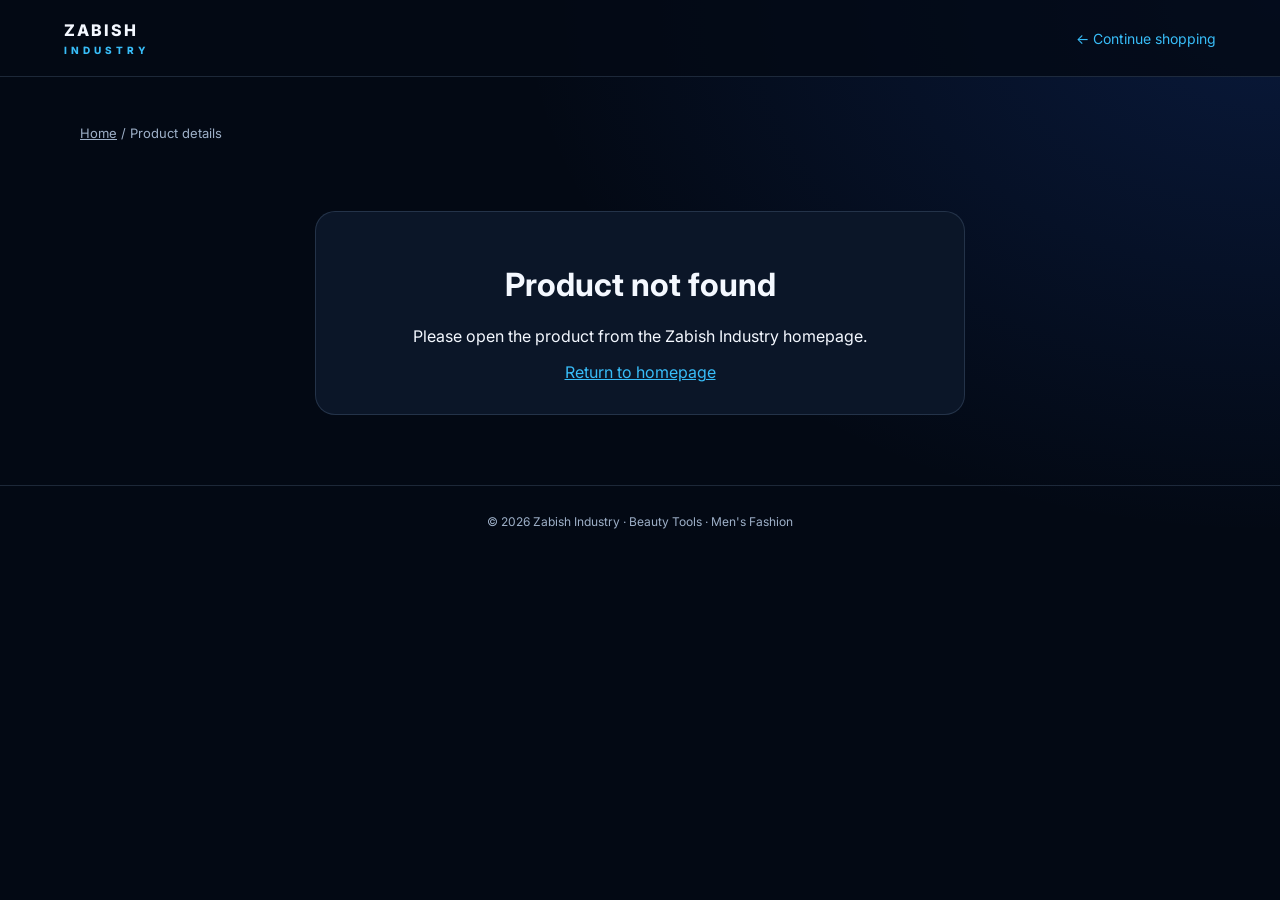
<file: product.html>
<!DOCTYPE html>
<html lang="en">
<head>
<meta charset="UTF-8">
<meta name="viewport" content="width=device-width, initial-scale=1.0">
<meta name="theme-color" content="#030914">
<title>Product Details | Zabish Industry</title>
<meta name="description" content="Explore product details from Zabish Industry.">

<link rel="preconnect" href="https://fonts.googleapis.com">
<link rel="preconnect" href="https://fonts.gstatic.com" crossorigin>
<link href="https://fonts.googleapis.com/css2?family=Inter:wght@400;500;600;700;800&display=swap" rel="stylesheet">

<style>
:root{
  color-scheme:dark;
  --bg:#030914;
  --panel:#0b1628;
  --panel2:#101f35;
  --text:#f4f8ff;
  --muted:#9eb0c8;
  --blue:#38bdf8;
  --blue2:#2563eb;
  --line:rgba(148,183,220,.18)
}
*{box-sizing:border-box}
body{
  margin:0;
  background:radial-gradient(ellipse at top right,rgba(37,99,235,.18),transparent 42%),var(--bg);
  color:var(--text);
  font-family:Inter,Arial,sans-serif;
  min-height:100vh
}
a{color:inherit}
.topbar{
  display:flex;justify-content:space-between;align-items:center;gap:16px;
  padding:20px clamp(18px,5vw,72px);
  border-bottom:1px solid var(--line);
  background:rgba(3,9,20,.8)
}
.brand{font-weight:800;letter-spacing:2px;text-decoration:none}
.brand small{
  display:block;font-size:10px;letter-spacing:4px;color:var(--blue);margin-top:4px
}
.back{color:var(--blue);text-decoration:none;font-size:14px}
.wrap{width:min(1120px,92%);margin:48px auto}
.crumb{font-size:13px;color:var(--muted);margin-bottom:24px}
.product-layout{
  display:grid;
  grid-template-columns:minmax(0,1.05fr) minmax(0,1fr);
  gap:clamp(28px,5vw,64px);
  align-items:start
}
.photo-panel,.info-panel{
  background:linear-gradient(145deg,rgba(16,31,53,.96),rgba(7,15,29,.96));
  border:1px solid var(--line);
  border-radius:24px;
  overflow:hidden
}
.photo-panel{padding:20px;position:sticky;top:20px}
.photo-panel img{
  width:100%;aspect-ratio:1/1;object-fit:contain;display:block;
  border-radius:14px;background:rgba(255,255,255,.025)
}
.info-panel{padding:clamp(24px,4vw,42px)}
.eyebrow{
  font-size:12px;letter-spacing:2px;color:var(--blue);
  font-weight:700;text-transform:uppercase
}
.title{font-size:clamp(28px,4vw,42px);line-height:1.12;margin:14px 0}
.meta{color:var(--muted);font-size:14px}
.rating{color:#fbbf24;letter-spacing:2px;margin:18px 0}
.price-line{display:flex;align-items:center;gap:12px;margin:18px 0 22px}
.price{font-size:30px;font-weight:800}
.old{color:#7f91a9;text-decoration:line-through}
.desc{line-height:1.75;color:#c1cee0}
.features{padding:0;list-style:none;display:grid;gap:10px;margin:22px 0}
.features li{
  padding:12px 14px;background:rgba(255,255,255,.035);
  border:1px solid var(--line);border-radius:10px;color:#dbe8f8;font-size:14px
}
.buyrow{display:flex;gap:12px;flex-wrap:wrap;margin-top:26px}
.qty{display:flex;align-items:center;border:1px solid var(--line);border-radius:12px;overflow:hidden}
.qty button{background:transparent;color:white;border:0;padding:12px 15px;cursor:pointer;font-size:18px}
.qty span{min-width:30px;text-align:center}
.btn{
  border:0;border-radius:12px;padding:14px 20px;
  background:linear-gradient(100deg,var(--blue2),#0891b2);
  color:white;font-weight:700;cursor:pointer;flex:1;min-width:150px
}
.btn.secondary{background:transparent;border:1px solid var(--blue);color:var(--blue)}
.notice{color:var(--muted);font-size:12px;line-height:1.6;margin-top:20px}
.status{margin-top:16px;color:#7dd3fc;font-size:14px;min-height:20px}
.missing{
  max-width:650px;margin:70px auto;padding:32px;text-align:center;
  border:1px solid var(--line);border-radius:20px;background:var(--panel)
}
.missing a{color:var(--blue)}
footer{
  text-align:center;color:var(--muted);font-size:12px;
  padding:28px;border-top:1px solid var(--line)
}
@media(max-width:760px){
  .product-layout{grid-template-columns:1fr}
  .photo-panel{position:static}
  .wrap{margin:28px auto}
  .topbar{padding:16px}
  .info-panel{padding:24px}
}
</style>
</head>

<body>
<header class="topbar">
  <a class="brand" href="index.html">ZABISH<small>INDUSTRY</small></a>
  <a class="back" href="index.html">← Continue shopping</a>
</header>

<main class="wrap">
  <div class="crumb"><a href="index.html">Home</a> / Product details</div>
  <div id="productRoot">
    <div class="missing">Loading product details…</div>
  </div>
</main>

<footer>
  © <span id="year"></span> Zabish Industry · Beauty Tools · Men's Fashion
</footer>

<script>
const params = new URLSearchParams(location.search);
const productId = params.get("id");

const money = n => "$" + (Number(n) || 0).toFixed(2);

const esc = s => String(s ?? "").replace(/[&<>"']/g, c => ({
  "&":"&amp;",
  "<":"&lt;",
  ">":"&gt;",
  '"':"&quot;",
  "'":"&#39;"
}[c]));

function readJSON(key, fallback) {
  try {
    const value = JSON.parse(localStorage.getItem(key));
    return value ?? fallback;
  } catch (error) {
    return fallback;
  }
}

const catalog = readJSON("zabish_product_catalog", []);
const last = readJSON("zabish_selected_product", null);

const product =
  (Array.isArray(catalog)
    ? catalog.find(p => String(p.id) === String(productId))
    : null)
  || (last && String(last.id) === String(productId) ? last : null);

const root = document.getElementById("productRoot");

if (!product) {
  root.innerHTML = `
    <div class="missing">
      <h1>Product not found</h1>
      <p>Please open the product from the Zabish Industry homepage.</p>
      <a href="index.html">Return to homepage</a>
    </div>`;
} else {
  const image = product.image || product.imageUrl || "";

  const description = product.description || product.details ||
    `Discover ${product.name} from Zabish Industry. Designed with attention to quality, usability and everyday value. Contact us for more product specifications, wholesale enquiries and shipping information.`;

  const material = product.material || product.type || "Quality product";

  const category = product.cat === "beauty"
    ? "Beauty Tools"
    : product.cat === "fashion"
      ? "Men's Fashion"
      : (product.category || "Zabish Collection");

  const specs = Array.isArray(product.specifications)
    ? product.specifications
    : Array.isArray(product.specs)
      ? product.specs
      : [];

  const features = [
    `Category: ${category}`,
    `Material / Type: ${material}`,
    `Product ID: ${product.id}`,
    ...specs.map(item =>
      typeof item === "string"
        ? item
        : (item.label
            ? `${item.label}: ${item.value ?? ""}`
            : JSON.stringify(item))
    )
  ];

  root.innerHTML = `
    <section class="product-layout">
      <div class="photo-panel">
        <img
          id="mainImage"
          src="${esc(image)}"
          alt="${esc(product.name)}"
          onerror="this.style.display='none'"
        >
      </div>

      <div class="info-panel">
        <div class="eyebrow">${esc(category)}</div>

        <h1 class="title">${esc(product.name)}</h1>

        <div class="meta">Product code: ${esc(product.id)}</div>

        <div class="rating" aria-label="Demo rating">
          ★★★★★
          <span class="meta">Customer rating display (demo)</span>
        </div>

        <div class="price-line">
          <span class="price">${money(product.price)}</span>
          ${
            Number(product.old) > Number(product.price)
              ? `<span class="old">${money(product.old)}</span>`
              : ""
          }
        </div>

        <p class="desc">${esc(description)}</p>

        <ul class="features">
          ${features.map(item => `<li>✓ &nbsp; ${esc(item)}</li>`).join("")}
        </ul>

        <div class="buyrow">
          <div class="qty">
            <button type="button" id="minus" aria-label="Decrease quantity">−</button>
            <span id="qty">1</span>
            <button type="button" id="plus" aria-label="Increase quantity">+</button>
          </div>

          <button class="btn secondary" id="addCart">Add to Cart</button>
          <button class="btn" id="buyNow">Buy Now</button>
        </div>

        <div class="status" id="status" role="status"></div>

        <p class="notice">
          Checkout and online payment are not connected yet.
          Buy Now will add this item to your saved cart; a secure
          checkout/payment provider must be set up before real orders can be placed.
        </p>
      </div>
    </section>
  `;

  let quantity = 1;

  const qtyEl = document.getElementById("qty");
  const status = document.getElementById("status");

  document.getElementById("minus").onclick = () => {
    quantity = Math.max(1, quantity - 1);
    qtyEl.textContent = quantity;
  };

  document.getElementById("plus").onclick = () => {
    quantity = Math.min(99, quantity + 1);
    qtyEl.textContent = quantity;
  };

  function addToSavedCart(goToCart) {
    let cart = readJSON("zabish_cart", []);

    if (!Array.isArray(cart)) cart = [];

    const item = cart.find(x => String(x.id) === String(product.id));

    if (item) {
      item.qty = (Number(item.qty) || 0) + quantity;
    } else {
      cart.push({...product, qty:quantity});
    }

    try {
      localStorage.setItem("zabish_cart", JSON.stringify(cart));
      localStorage.setItem("zabish_selected_product", JSON.stringify(product));
    } catch (error) {
      status.textContent = "Could not save cart in this browser.";
      return;
    }

    status.textContent = quantity + " × " + product.name + " added to cart.";

    if (goToCart) {
       location.href = "checkout.html";
}
  }

  document.getElementById("addCart").onclick = () => addToSavedCart(false);
  document.getElementById("buyNow").onclick = () => addToSavedCart(true);
}

document.getElementById("year").textContent = new Date().getFullYear();
</script>
</body>
</html>
</file>
